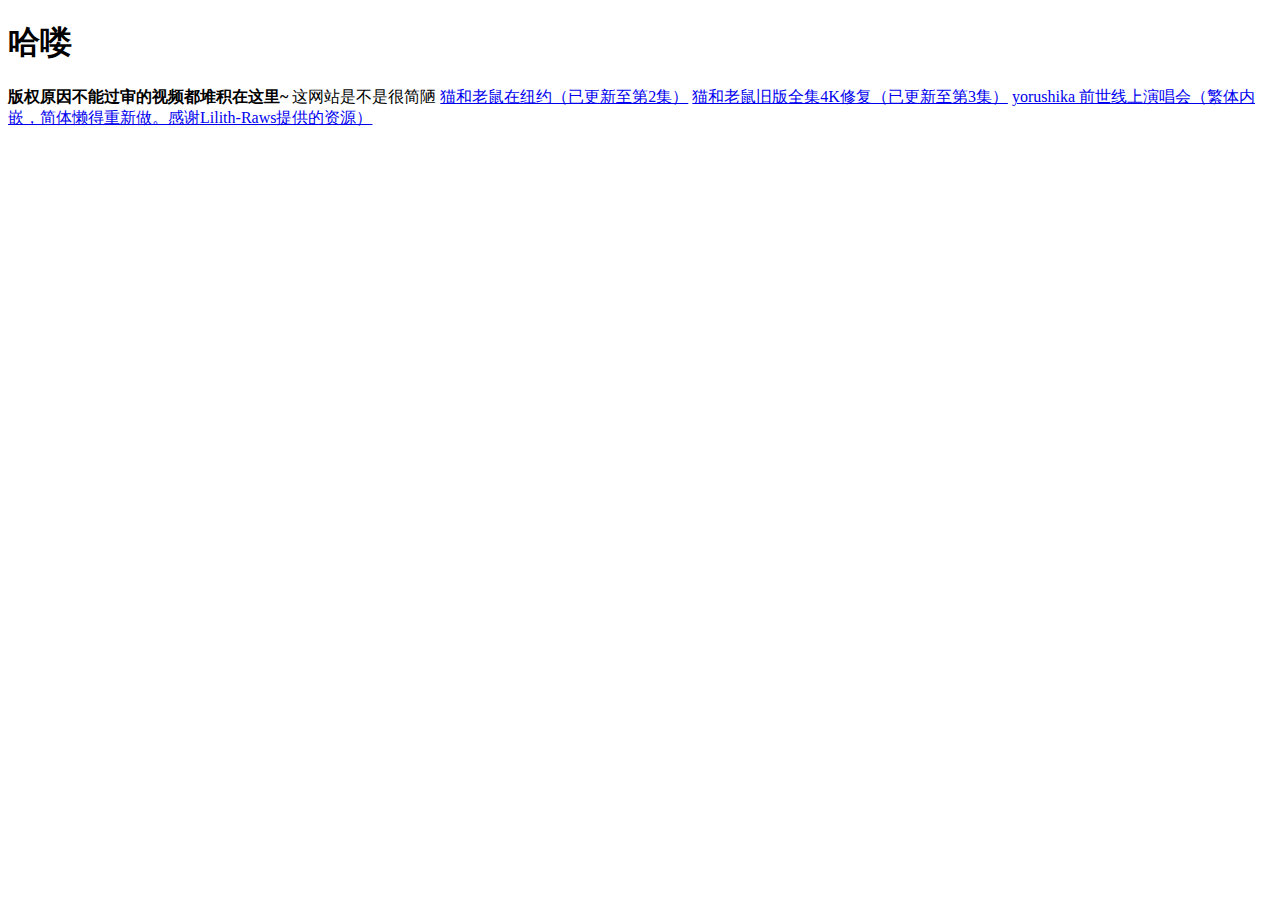
<file: ziyuan/index.html>
<!DOCTYPE html>
<html>
<head>
<meta charset="utf-8">
<title>肥羊菌_的仓库</title>
</head>
<body>

<h1>哈喽</h1>
<p><strong>版权原因不能过审的视频都堆积在这里~</strong>
这网站是不是很简陋
<a href="https://www.aliyundrive.com/s/y1fkz8kn5Mg">猫和老鼠在纽约（已更新至第2集）</a>
<a href="https://www.aliyundrive.com/s/59W9M1DGzgm">猫和老鼠旧版全集4K修复（已更新至第3集）</a>
<a href="https://www.aliyundrive.com/s/ENaD2qCKayi">yorushika 前世线上演唱会（繁体内嵌，简体懒得重新做。感谢Lilith-Raws提供的资源）</a>

</body>
</html>
</file>
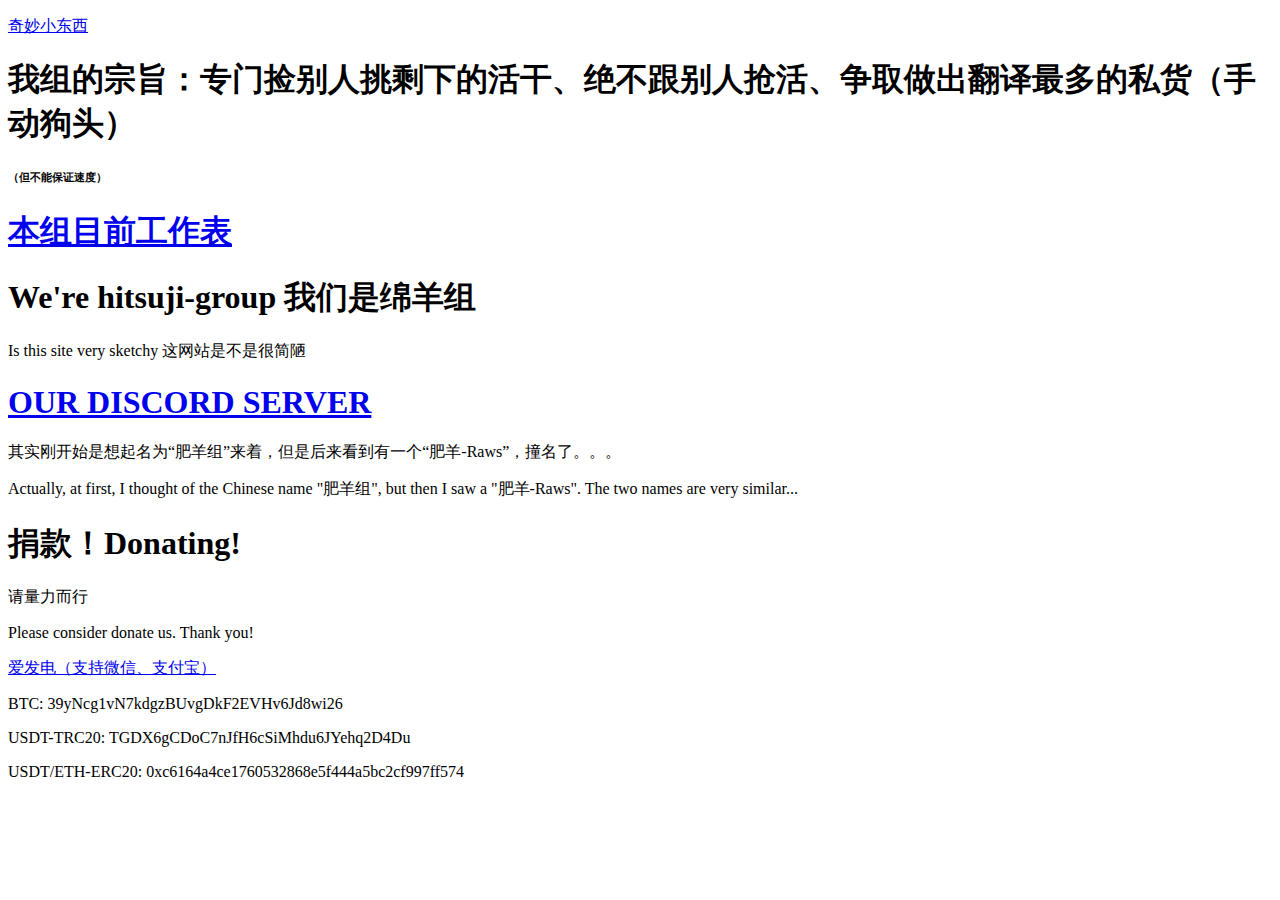
<file: backup.html>
<!DOCTYPE html>
<html>
<head>
<meta charset="utf-8">
<title>hitsuji-group 绵羊组/綿羊組</title>
</head>
<body>
<p><a href="\ziyuan"><font face="Microsoft YaHei">奇妙小东西</font></a></p>
<h1><font face="Microsoft YaHei">我组的宗旨：专门捡别人挑剩下的活干、绝不跟别人抢活、争取做出翻译最多的私货（手动狗头）</h1><h6>（但不能保证速度）</h6></font></p>
<p> </p>
<h1><a href="\schedule.html"><font face="Microsoft YaHei">本组目前工作表</a></h1>
<p> </p>
<h1><font face="Microsoft YaHei">We're hitsuji-group 我们是绵羊组</font></h1>
<p><font face="Microsoft YaHei">Is this site very sketchy 这网站是不是很简陋</font></h1>
<p> </p>
<h1><a href="https://discord.gg/4HKwCvSZwh"><font face="Microsoft YaHei">OUR DISCORD SERVER</a></h1>
<p><font face="Microsoft YaHei">其实刚开始是想起名为“肥羊组”来着，但是后来看到有一个“肥羊-Raws”，撞名了。。。</font></p>
<p>Actually, at first,  I thought of the Chinese name "肥羊组", but then I saw a "肥羊-Raws". The two names are very similar...</p>
<p> </p>
<h1>捐款！Donating!</h1>
<p><font face="Microsoft YaHei">请量力而行</font></p>
<p>Please consider donate us. Thank you!</p>
<p><a href="https://afdian.net/@feiyangjun"><font face="Microsoft YaHei">爱发电（支持微信、支付宝）</font></a></p>
<p>BTC: 39yNcg1vN7kdgzBUvgDkF2EVHv6Jd8wi26</p>
<p>USDT-TRC20: TGDX6gCDoC7nJfH6cSiMhdu6JYehq2D4Du</p>
<p>USDT/ETH-ERC20: 0xc6164a4ce1760532868e5f444a5bc2cf997ff574</p>
</body>
</html>
</file>
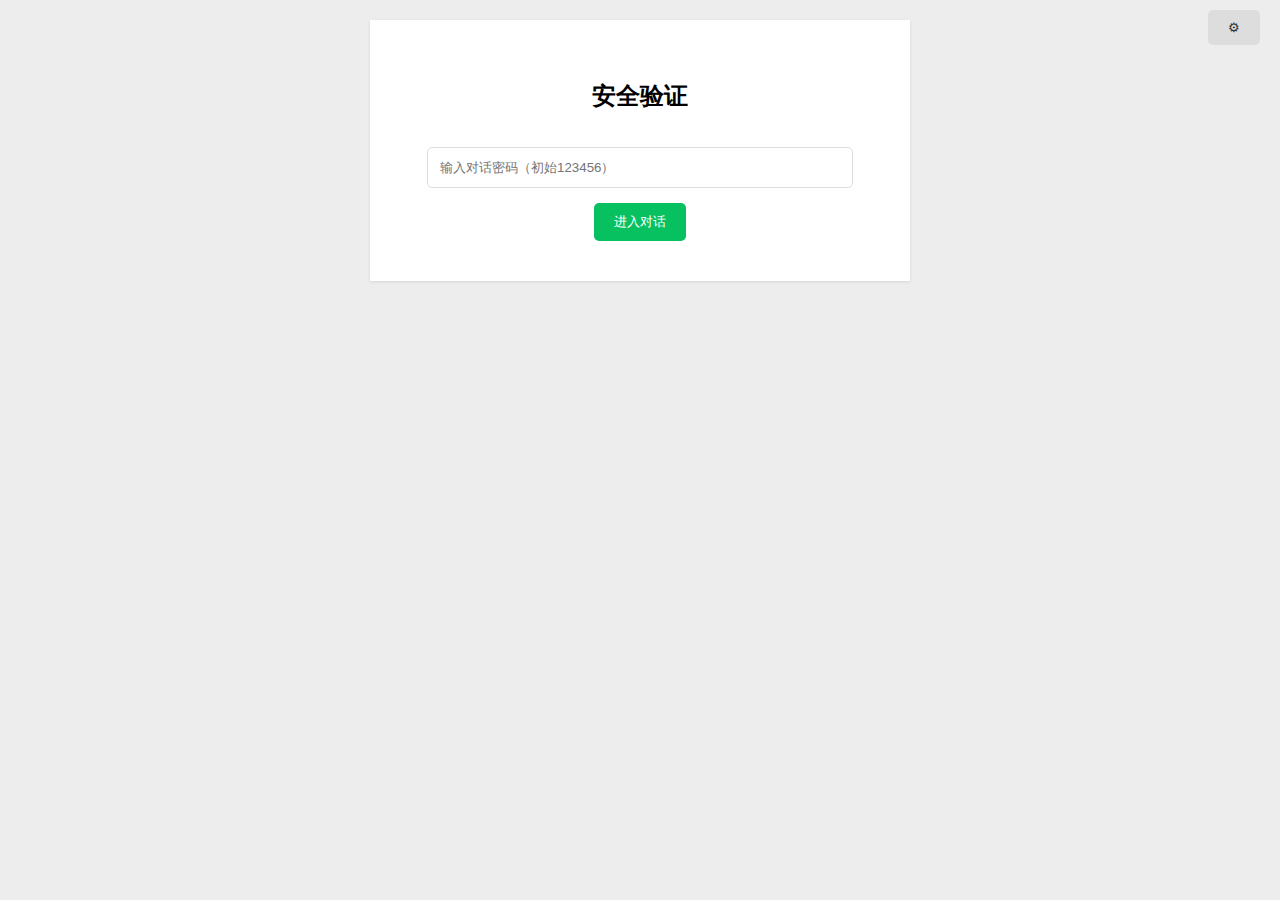
<file: chat.html>
<!DOCTYPE html>
<html>
<head>
    <title>微信式加密对话</title>
    <style>
        body { font-family: "Helvetica Neue", Helvetica, Arial; margin: 0; background: #ededed; }
        .container { max-width: 500px; margin: 20px auto; background: white; box-shadow: 0 1px 3px rgba(0,0,0,0.1); }
        
        /* 密码界面 */
        .auth-box { padding: 40px 20px; text-align: center; }
        .auth-input { margin: 15px 0; padding: 12px; width: 80%; border: 1px solid #ddd; border-radius: 5px; }
        
        /* 聊天界面 */
        .chat-container { display: none; height: 80vh; }
        .message-area { height: calc(100% - 60px); overflow-y: auto; padding: 10px; }
        .input-area { border-top: 1px solid #e5e5e5; padding: 10px; }
        
        /* 消息气泡 */
        .message { margin: 10px 0; clear: both; }
        .message-content { max-width: 70%; padding: 8px 12px; border-radius: 5px; position: relative; }
        .received { float: left; background: white; border: 1px solid #e5e5e5; }
        .sent { float: right; background: #9eea6a; }
        .time { font-size: 12px; color: #999; margin: 0 5px; }
        
        /* 功能按钮 */
        .btn { background: #07c160; color: white; border: none; padding: 10px 20px; border-radius: 5px; cursor: pointer; }
        .btn-settings { position: fixed; right: 20px; top: 10px; background: #ddd; color: #333; }
    </style>
</head>
<body>
    <!-- 密码验证界面 -->
    <div class="container auth-box" id="authBox">
        <h2>安全验证</h2>
        <input type="password" class="auth-input" id="inputPassword" placeholder="输入对话密码（初始123456）">
        <button class="btn" onclick="verifyPassword()">进入对话</button>
    </div>

    <!-- 聊天主界面 -->
    <div class="container chat-container" id="chatContainer">
        <div class="message-area" id="messageArea"></div>
        <div class="input-area">
            <input type="text" id="inputMessage" placeholder="输入消息" style="width:75%; padding:8px;">
            <button class="btn" onclick="sendMessage()">发送</button>
        </div>
    </div>

    <!-- 设置菜单 -->
    <button class="btn btn-settings" onclick="showSettings()">⚙</button>
    <div id="settingsMenu" style="display:none; position:fixed; right:20px; top:50px; background:white; padding:15px; box-shadow:0 2px 5px rgba(0,0,0,0.2);">
        <h3>设置</h3>
        <input type="password" id="newPassword" placeholder="新密码">
        <button class="btn" onclick="changePassword()">修改密码</button>
    </div>

<script>
// 加密配置
const INIT_PASSWORD = '123456';
let currentPassword = INIT_PASSWORD;
let chatHistory = [];

// 初始化
function init() {
    // 尝试加载存储的密码
    const savedPassword = localStorage.getItem('chatPassword');
    if(savedPassword) currentPassword = savedPassword;
    
    // 加载历史记录
    loadHistory();
    
    // 设置自动刷新
    setInterval(loadHistory, 1000);
}

// 密码验证
function verifyPassword() {
    const input = document.getElementById('inputPassword').value;
    if(input === currentPassword) {
        document.getElementById('authBox').style.display = 'none';
        document.getElementById('chatContainer').style.display = 'block';
        loadHistory();
    } else {
        alert('密码错误！');
    }
}

// 发送消息
function sendMessage() {
    const input = document.getElementById('inputMessage');
    const text = input.value.trim();
    if(!text) return;
    
    // 构建消息对象
    const message = {
        text: simpleEncrypt(text),
        time: new Date().toLocaleTimeString(),
        sent: true
    };
    
    // 保存并显示
    saveMessage(message);
    input.value = '';
    scrollToBottom();
}

// 简单加密（演示用）
function simpleEncrypt(text) {
    return btoa(encodeURIComponent(text + currentPassword));
}

// 解密消息
function simpleDecrypt(encrypted) {
    try {
        const decoded = decodeURIComponent(atob(encrypted));
        return decoded.replace(currentPassword, '');
    } catch {
        return "[加密消息]";
    }
}

// 保存消息
function saveMessage(message) {
    chatHistory.push(message);
    localStorage.setItem('chatHistory', JSON.stringify(chatHistory));
}

// 加载历史
function loadHistory() {
    const saved = localStorage.getItem('chatHistory');
    if(saved) {
        chatHistory = JSON.parse(saved);
        renderMessages();
    }
}

// 渲染消息
function renderMessages() {
    const container = document.getElementById('messageArea');
    container.innerHTML = chatHistory.map(msg => `
        <div class="message">
            <div class="${msg.sent ? 'sent' : 'received'} message-content">
                <div>${simpleDecrypt(msg.text)}</div>
                <div class="time">${msg.time}</div>
            </div>
        </div>
    `).join('');
}

// 修改密码
function changePassword() {
    const newPwd = document.getElementById('newPassword').value;
    if(!newPwd) return alert('请输入新密码');
    
    // 重新加密历史消息
    const oldPassword = currentPassword;
    currentPassword = newPwd;
    chatHistory = chatHistory.map(msg => ({
        ...msg,
        text: simpleEncrypt(simpleDecrypt(msg.text).replace(oldPassword, ''))
    }));
    
    // 保存设置
    localStorage.setItem('chatPassword', newPwd);
    localStorage.setItem('chatHistory', JSON.stringify(chatHistory));
    alert('密码修改成功！');
}

// 其他功能
function scrollToBottom() {
    const area = document.getElementById('messageArea');
    area.scrollTop = area.scrollHeight;
}

function showSettings() {
    document.getElementById('settingsMenu').style.display = 
        document.getElementById('settingsMenu').style.display === 'none' ? 'block' : 'none';
}

// 启动程序
window.onload = init;
</script>
</body>
</html>
</file>
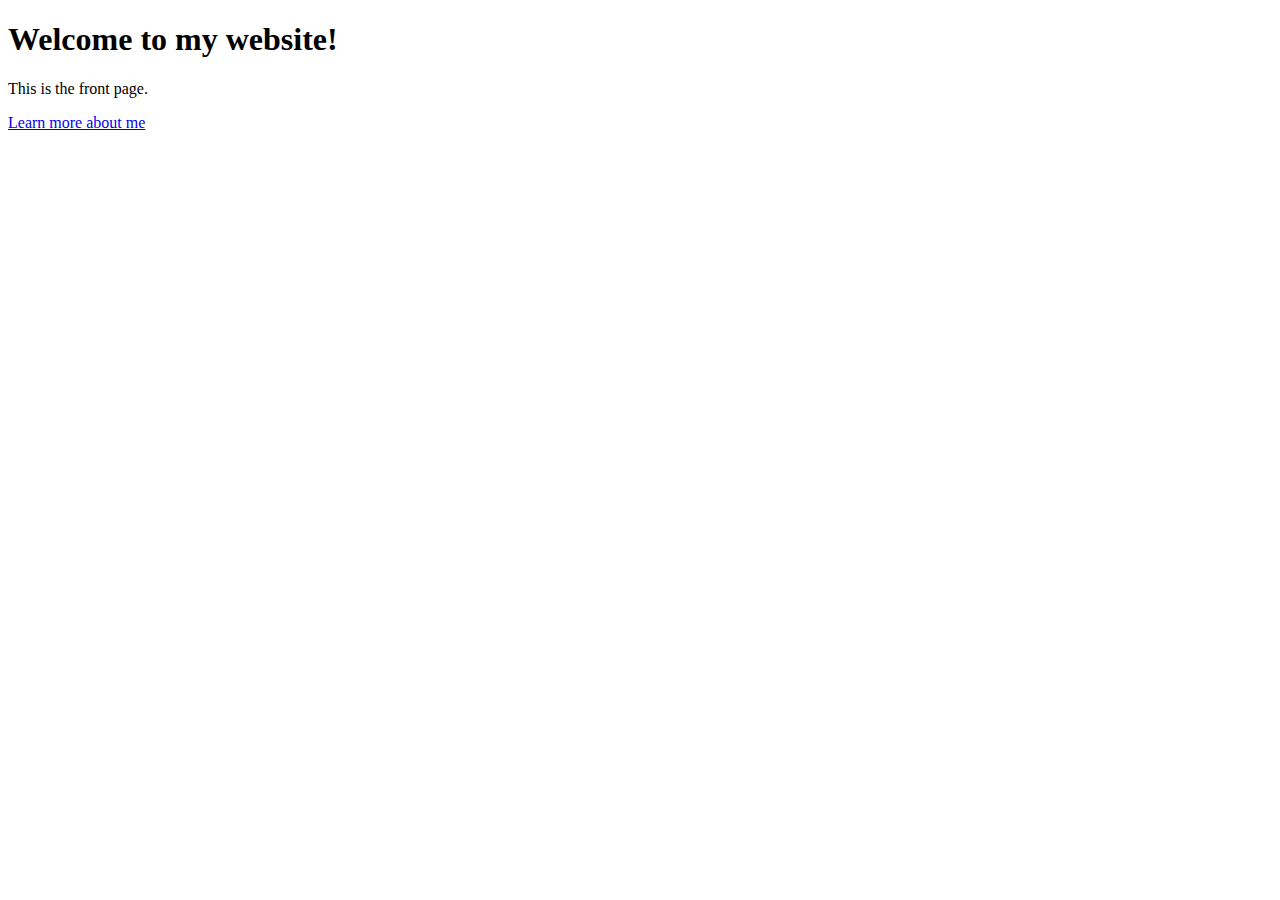
<file: chatgpt.html>
<!DOCTYPE html>
<html>
  <head>
    <title>My Website</title>
  </head>
  <body>
    <h1>Welcome to my website!</h1>
    <p>This is the front page.</p>
    <a href="about.html">Learn more about me</a>
  </body>
</html>
</file>
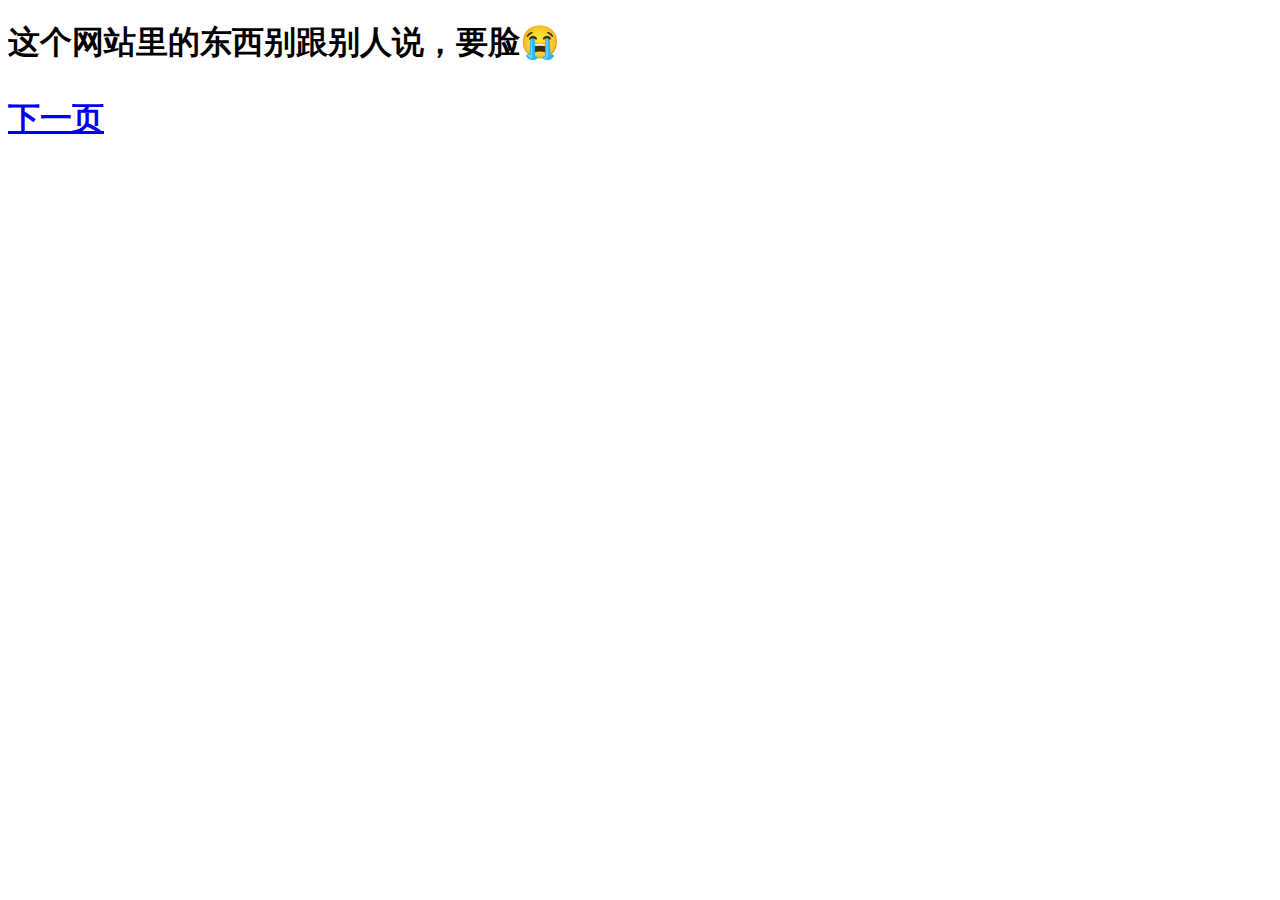
<file: notice.html>
<!DOCTYPE html>
<html>
<head>
<meta charset="utf-8">
<title>hitsuji-group 绵羊组/綿羊組</title>
</head>
<body>
<h1>这个网站里的东西别跟别人说，要脸😭
<p><a href="\ziyuan"><font face="Microsoft YaHei">下一页</font></a></p>
</h1>
</file>
